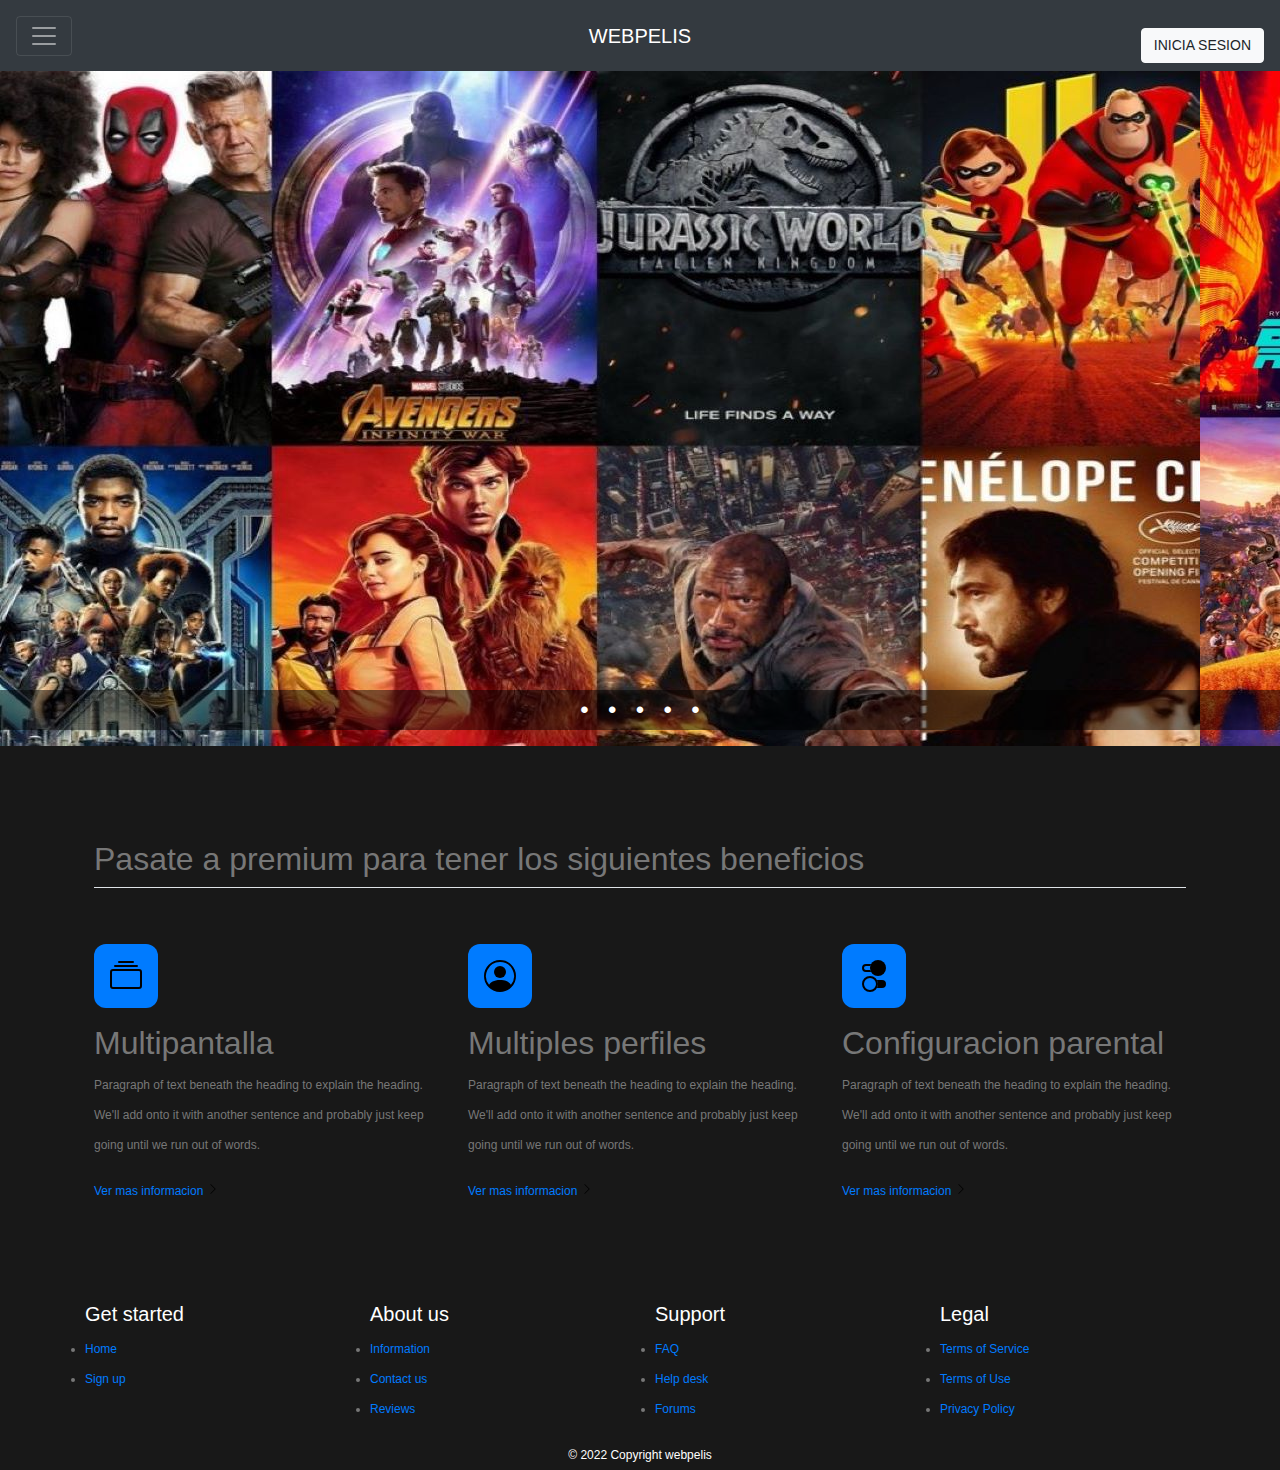
<file: src/index.html>
<!DOCTYPE html>
<html lang="en">
<head>
    <meta charset="UTF-8">
    <meta http-equiv="X-UA-Compatible" content="IE=edge">
    <meta name="viewport" content="width=device-width, initial-scale=1.0">
    <link rel="icon" href="assets/img/unnamed.png">
    <title>Webpelis</title>
    <meta name="description" content="Este sitio es para ver peliculas de todo tipo de genero!">
    <meta name="keywords" content="CINE, PELICULAS, CARTELERA, PELIS, CUEVANA, CINES">
    <link rel="stylesheet" href="https://cdn.jsdelivr.net/npm/bootstrap@4.0.0/dist/css/bootstrap.min.css" integrity="sha384-Gn5384xqQ1aoWXA+058RXPxPg6fy4IWvTNh0E263XmFcJlSAwiGgFAW/dAiS6JXm" crossorigin="anonymous">
    <link rel="stylesheet" href="css/styles.css">
    <script src="https://code.jquery.com/jquery-3.2.1.slim.min.js" integrity="sha384-KJ3o2DKtIkvYIK3UENzmM7KCkRr/rE9/Qpg6aAZGJwFDMVNA/GpGFF93hXpG5KkN" crossorigin="anonymous"></script>
  <script src="https://cdn.jsdelivr.net/npm/popper.js@1.12.9/dist/umd/popper.min.js" integrity="sha384-ApNbgh9B+Y1QKtv3Rn7W3mgPxhU9K/ScQsAP7hUibX39j7fakFPskvXusvfa0b4Q" crossorigin="anonymous"></script>
  <script src="https://cdn.jsdelivr.net/npm/bootstrap@4.0.0/dist/js/bootstrap.min.js" integrity="sha384-JZR6Spejh4U02d8jOt6vLEHfe/JQGiRRSQQxSfFWpi1MquVdAyjUar5+76PVCmYl" crossorigin="anonymous"></script>
  <svg xmlns="http://www.w3.org/2000/svg" style="display: none;">
    <symbol id="bootstrap" viewBox="0 0 118 94">
      <title>Webpelis</title>
      <path fill-rule="evenodd" clip-rule="evenodd" d="M24.509 0c-6.733 0-11.715 5.893-11.492 12.284.214 6.14-.064 14.092-2.066 20.577C8.943 39.365 5.547 43.485 0 44.014v5.972c5.547.529 8.943 4.649 10.951 11.153 2.002 6.485 2.28 14.437 2.066 20.577C12.794 88.106 17.776 94 24.51 94H93.5c6.733 0 11.714-5.893 11.491-12.284-.214-6.14.064-14.092 2.066-20.577 2.009-6.504 5.396-10.624 10.943-11.153v-5.972c-5.547-.529-8.934-4.649-10.943-11.153-2.002-6.484-2.28-14.437-2.066-20.577C105.214 5.894 100.233 0 93.5 0H24.508zM80 57.863C80 66.663 73.436 72 62.543 72H44a2 2 0 01-2-2V24a2 2 0 012-2h18.437c9.083 0 15.044 4.92 15.044 12.474 0 5.302-4.01 10.049-9.119 10.88v.277C75.317 46.394 80 51.21 80 57.863zM60.521 28.34H49.948v14.934h8.905c6.884 0 10.68-2.772 10.68-7.727 0-4.643-3.264-7.207-9.012-7.207zM49.948 49.2v16.458H60.91c7.167 0 10.964-2.876 10.964-8.281 0-5.406-3.903-8.178-11.425-8.178H49.948z"></path>
    </symbol>
    <symbol id="home" viewBox="0 0 16 16">
      <path d="M8.354 1.146a.5.5 0 0 0-.708 0l-6 6A.5.5 0 0 0 1.5 7.5v7a.5.5 0 0 0 .5.5h4.5a.5.5 0 0 0 .5-.5v-4h2v4a.5.5 0 0 0 .5.5H14a.5.5 0 0 0 .5-.5v-7a.5.5 0 0 0-.146-.354L13 5.793V2.5a.5.5 0 0 0-.5-.5h-1a.5.5 0 0 0-.5.5v1.293L8.354 1.146zM2.5 14V7.707l5.5-5.5 5.5 5.5V14H10v-4a.5.5 0 0 0-.5-.5h-3a.5.5 0 0 0-.5.5v4H2.5z"/>
    </symbol>
    <symbol id="speedometer2" viewBox="0 0 16 16">
      <path d="M8 4a.5.5 0 0 1 .5.5V6a.5.5 0 0 1-1 0V4.5A.5.5 0 0 1 8 4zM3.732 5.732a.5.5 0 0 1 .707 0l.915.914a.5.5 0 1 1-.708.708l-.914-.915a.5.5 0 0 1 0-.707zM2 10a.5.5 0 0 1 .5-.5h1.586a.5.5 0 0 1 0 1H2.5A.5.5 0 0 1 2 10zm9.5 0a.5.5 0 0 1 .5-.5h1.5a.5.5 0 0 1 0 1H12a.5.5 0 0 1-.5-.5zm.754-4.246a.389.389 0 0 0-.527-.02L7.547 9.31a.91.91 0 1 0 1.302 1.258l3.434-4.297a.389.389 0 0 0-.029-.518z"/>
      <path fill-rule="evenodd" d="M0 10a8 8 0 1 1 15.547 2.661c-.442 1.253-1.845 1.602-2.932 1.25C11.309 13.488 9.475 13 8 13c-1.474 0-3.31.488-4.615.911-1.087.352-2.49.003-2.932-1.25A7.988 7.988 0 0 1 0 10zm8-7a7 7 0 0 0-6.603 9.329c.203.575.923.876 1.68.63C4.397 12.533 6.358 12 8 12s3.604.532 4.923.96c.757.245 1.477-.056 1.68-.631A7 7 0 0 0 8 3z"/>
    </symbol>
    <symbol id="table" viewBox="0 0 16 16">
      <path d="M0 2a2 2 0 0 1 2-2h12a2 2 0 0 1 2 2v12a2 2 0 0 1-2 2H2a2 2 0 0 1-2-2V2zm15 2h-4v3h4V4zm0 4h-4v3h4V8zm0 4h-4v3h3a1 1 0 0 0 1-1v-2zm-5 3v-3H6v3h4zm-5 0v-3H1v2a1 1 0 0 0 1 1h3zm-4-4h4V8H1v3zm0-4h4V4H1v3zm5-3v3h4V4H6zm4 4H6v3h4V8z"/>
    </symbol>
    <symbol id="people-circle" viewBox="0 0 16 16">
      <path d="M11 6a3 3 0 1 1-6 0 3 3 0 0 1 6 0z"/>
      <path fill-rule="evenodd" d="M0 8a8 8 0 1 1 16 0A8 8 0 0 1 0 8zm8-7a7 7 0 0 0-5.468 11.37C3.242 11.226 4.805 10 8 10s4.757 1.225 5.468 2.37A7 7 0 0 0 8 1z"/>
    </symbol>
    <symbol id="grid" viewBox="0 0 16 16">
      <path d="M1 2.5A1.5 1.5 0 0 1 2.5 1h3A1.5 1.5 0 0 1 7 2.5v3A1.5 1.5 0 0 1 5.5 7h-3A1.5 1.5 0 0 1 1 5.5v-3zM2.5 2a.5.5 0 0 0-.5.5v3a.5.5 0 0 0 .5.5h3a.5.5 0 0 0 .5-.5v-3a.5.5 0 0 0-.5-.5h-3zm6.5.5A1.5 1.5 0 0 1 10.5 1h3A1.5 1.5 0 0 1 15 2.5v3A1.5 1.5 0 0 1 13.5 7h-3A1.5 1.5 0 0 1 9 5.5v-3zm1.5-.5a.5.5 0 0 0-.5.5v3a.5.5 0 0 0 .5.5h3a.5.5 0 0 0 .5-.5v-3a.5.5 0 0 0-.5-.5h-3zM1 10.5A1.5 1.5 0 0 1 2.5 9h3A1.5 1.5 0 0 1 7 10.5v3A1.5 1.5 0 0 1 5.5 15h-3A1.5 1.5 0 0 1 1 13.5v-3zm1.5-.5a.5.5 0 0 0-.5.5v3a.5.5 0 0 0 .5.5h3a.5.5 0 0 0 .5-.5v-3a.5.5 0 0 0-.5-.5h-3zm6.5.5A1.5 1.5 0 0 1 10.5 9h3a1.5 1.5 0 0 1 1.5 1.5v3a1.5 1.5 0 0 1-1.5 1.5h-3A1.5 1.5 0 0 1 9 13.5v-3zm1.5-.5a.5.5 0 0 0-.5.5v3a.5.5 0 0 0 .5.5h3a.5.5 0 0 0 .5-.5v-3a.5.5 0 0 0-.5-.5h-3z"/>
    </symbol>
    <symbol id="collection" viewBox="0 0 16 16">
      <path d="M2.5 3.5a.5.5 0 0 1 0-1h11a.5.5 0 0 1 0 1h-11zm2-2a.5.5 0 0 1 0-1h7a.5.5 0 0 1 0 1h-7zM0 13a1.5 1.5 0 0 0 1.5 1.5h13A1.5 1.5 0 0 0 16 13V6a1.5 1.5 0 0 0-1.5-1.5h-13A1.5 1.5 0 0 0 0 6v7zm1.5.5A.5.5 0 0 1 1 13V6a.5.5 0 0 1 .5-.5h13a.5.5 0 0 1 .5.5v7a.5.5 0 0 1-.5.5h-13z"/>
    </symbol>
    <symbol id="calendar3" viewBox="0 0 16 16">
      <path d="M14 0H2a2 2 0 0 0-2 2v12a2 2 0 0 0 2 2h12a2 2 0 0 0 2-2V2a2 2 0 0 0-2-2zM1 3.857C1 3.384 1.448 3 2 3h12c.552 0 1 .384 1 .857v10.286c0 .473-.448.857-1 .857H2c-.552 0-1-.384-1-.857V3.857z"/>
      <path d="M6.5 7a1 1 0 1 0 0-2 1 1 0 0 0 0 2zm3 0a1 1 0 1 0 0-2 1 1 0 0 0 0 2zm3 0a1 1 0 1 0 0-2 1 1 0 0 0 0 2zm-9 3a1 1 0 1 0 0-2 1 1 0 0 0 0 2zm3 0a1 1 0 1 0 0-2 1 1 0 0 0 0 2zm3 0a1 1 0 1 0 0-2 1 1 0 0 0 0 2zm3 0a1 1 0 1 0 0-2 1 1 0 0 0 0 2zm-9 3a1 1 0 1 0 0-2 1 1 0 0 0 0 2zm3 0a1 1 0 1 0 0-2 1 1 0 0 0 0 2zm3 0a1 1 0 1 0 0-2 1 1 0 0 0 0 2z"/>
    </symbol>
    <symbol id="chat-quote-fill" viewBox="0 0 16 16">
      <path d="M16 8c0 3.866-3.582 7-8 7a9.06 9.06 0 0 1-2.347-.306c-.584.296-1.925.864-4.181 1.234-.2.032-.352-.176-.273-.362.354-.836.674-1.95.77-2.966C.744 11.37 0 9.76 0 8c0-3.866 3.582-7 8-7s8 3.134 8 7zM7.194 6.766a1.688 1.688 0 0 0-.227-.272 1.467 1.467 0 0 0-.469-.324l-.008-.004A1.785 1.785 0 0 0 5.734 6C4.776 6 4 6.746 4 7.667c0 .92.776 1.666 1.734 1.666.343 0 .662-.095.931-.26-.137.389-.39.804-.81 1.22a.405.405 0 0 0 .011.59c.173.16.447.155.614-.01 1.334-1.329 1.37-2.758.941-3.706a2.461 2.461 0 0 0-.227-.4zM11 9.073c-.136.389-.39.804-.81 1.22a.405.405 0 0 0 .012.59c.172.16.446.155.613-.01 1.334-1.329 1.37-2.758.942-3.706a2.466 2.466 0 0 0-.228-.4 1.686 1.686 0 0 0-.227-.273 1.466 1.466 0 0 0-.469-.324l-.008-.004A1.785 1.785 0 0 0 10.07 6c-.957 0-1.734.746-1.734 1.667 0 .92.777 1.666 1.734 1.666.343 0 .662-.095.931-.26z"/>
    </symbol>
    <symbol id="cpu-fill" viewBox="0 0 16 16">
      <path d="M6.5 6a.5.5 0 0 0-.5.5v3a.5.5 0 0 0 .5.5h3a.5.5 0 0 0 .5-.5v-3a.5.5 0 0 0-.5-.5h-3z"/>
      <path d="M5.5.5a.5.5 0 0 0-1 0V2A2.5 2.5 0 0 0 2 4.5H.5a.5.5 0 0 0 0 1H2v1H.5a.5.5 0 0 0 0 1H2v1H.5a.5.5 0 0 0 0 1H2v1H.5a.5.5 0 0 0 0 1H2A2.5 2.5 0 0 0 4.5 14v1.5a.5.5 0 0 0 1 0V14h1v1.5a.5.5 0 0 0 1 0V14h1v1.5a.5.5 0 0 0 1 0V14h1v1.5a.5.5 0 0 0 1 0V14a2.5 2.5 0 0 0 2.5-2.5h1.5a.5.5 0 0 0 0-1H14v-1h1.5a.5.5 0 0 0 0-1H14v-1h1.5a.5.5 0 0 0 0-1H14v-1h1.5a.5.5 0 0 0 0-1H14A2.5 2.5 0 0 0 11.5 2V.5a.5.5 0 0 0-1 0V2h-1V.5a.5.5 0 0 0-1 0V2h-1V.5a.5.5 0 0 0-1 0V2h-1V.5zm1 4.5h3A1.5 1.5 0 0 1 11 6.5v3A1.5 1.5 0 0 1 9.5 11h-3A1.5 1.5 0 0 1 5 9.5v-3A1.5 1.5 0 0 1 6.5 5z"/>
    </symbol>
    <symbol id="gear-fill" viewBox="0 0 16 16">
      <path d="M9.405 1.05c-.413-1.4-2.397-1.4-2.81 0l-.1.34a1.464 1.464 0 0 1-2.105.872l-.31-.17c-1.283-.698-2.686.705-1.987 1.987l.169.311c.446.82.023 1.841-.872 2.105l-.34.1c-1.4.413-1.4 2.397 0 2.81l.34.1a1.464 1.464 0 0 1 .872 2.105l-.17.31c-.698 1.283.705 2.686 1.987 1.987l.311-.169a1.464 1.464 0 0 1 2.105.872l.1.34c.413 1.4 2.397 1.4 2.81 0l.1-.34a1.464 1.464 0 0 1 2.105-.872l.31.17c1.283.698 2.686-.705 1.987-1.987l-.169-.311a1.464 1.464 0 0 1 .872-2.105l.34-.1c1.4-.413 1.4-2.397 0-2.81l-.34-.1a1.464 1.464 0 0 1-.872-2.105l.17-.31c.698-1.283-.705-2.686-1.987-1.987l-.311.169a1.464 1.464 0 0 1-2.105-.872l-.1-.34zM8 10.93a2.929 2.929 0 1 1 0-5.86 2.929 2.929 0 0 1 0 5.858z"/>
    </symbol>
    <symbol id="speedometer" viewBox="0 0 16 16">
      <path d="M8 2a.5.5 0 0 1 .5.5V4a.5.5 0 0 1-1 0V2.5A.5.5 0 0 1 8 2zM3.732 3.732a.5.5 0 0 1 .707 0l.915.914a.5.5 0 1 1-.708.708l-.914-.915a.5.5 0 0 1 0-.707zM2 8a.5.5 0 0 1 .5-.5h1.586a.5.5 0 0 1 0 1H2.5A.5.5 0 0 1 2 8zm9.5 0a.5.5 0 0 1 .5-.5h1.5a.5.5 0 0 1 0 1H12a.5.5 0 0 1-.5-.5zm.754-4.246a.389.389 0 0 0-.527-.02L7.547 7.31A.91.91 0 1 0 8.85 8.569l3.434-4.297a.389.389 0 0 0-.029-.518z"/>
      <path fill-rule="evenodd" d="M6.664 15.889A8 8 0 1 1 9.336.11a8 8 0 0 1-2.672 15.78zm-4.665-4.283A11.945 11.945 0 0 1 8 10c2.186 0 4.236.585 6.001 1.606a7 7 0 1 0-12.002 0z"/>
    </symbol>
    <symbol id="toggles2" viewBox="0 0 16 16">
      <path d="M9.465 10H12a2 2 0 1 1 0 4H9.465c.34-.588.535-1.271.535-2 0-.729-.195-1.412-.535-2z"/>
      <path d="M6 15a3 3 0 1 0 0-6 3 3 0 0 0 0 6zm0 1a4 4 0 1 1 0-8 4 4 0 0 1 0 8zm.535-10a3.975 3.975 0 0 1-.409-1H4a1 1 0 0 1 0-2h2.126c.091-.355.23-.69.41-1H4a2 2 0 1 0 0 4h2.535z"/>
      <path d="M14 4a4 4 0 1 1-8 0 4 4 0 0 1 8 0z"/>
    </symbol>
    <symbol id="tools" viewBox="0 0 16 16">
      <path d="M1 0L0 1l2.2 3.081a1 1 0 0 0 .815.419h.07a1 1 0 0 1 .708.293l2.675 2.675-2.617 2.654A3.003 3.003 0 0 0 0 13a3 3 0 1 0 5.878-.851l2.654-2.617.968.968-.305.914a1 1 0 0 0 .242 1.023l3.356 3.356a1 1 0 0 0 1.414 0l1.586-1.586a1 1 0 0 0 0-1.414l-3.356-3.356a1 1 0 0 0-1.023-.242L10.5 9.5l-.96-.96 2.68-2.643A3.005 3.005 0 0 0 16 3c0-.269-.035-.53-.102-.777l-2.14 2.141L12 4l-.364-1.757L13.777.102a3 3 0 0 0-3.675 3.68L7.462 6.46 4.793 3.793a1 1 0 0 1-.293-.707v-.071a1 1 0 0 0-.419-.814L1 0zm9.646 10.646a.5.5 0 0 1 .708 0l3 3a.5.5 0 0 1-.708.708l-3-3a.5.5 0 0 1 0-.708zM3 11l.471.242.529.026.287.445.445.287.026.529L5 13l-.242.471-.026.529-.445.287-.287.445-.529.026L3 15l-.471-.242L2 14.732l-.287-.445L1.268 14l-.026-.529L1 13l.242-.471.026-.529.445-.287.287-.445.529-.026L3 11z"/>
    </symbol>
    <symbol id="chevron-right" viewBox="0 0 16 16">
      <path fill-rule="evenodd" d="M4.646 1.646a.5.5 0 0 1 .708 0l6 6a.5.5 0 0 1 0 .708l-6 6a.5.5 0 0 1-.708-.708L10.293 8 4.646 2.354a.5.5 0 0 1 0-.708z"/>
    </symbol>
    <symbol id="geo-fill" viewBox="0 0 16 16">
      <path fill-rule="evenodd" d="M4 4a4 4 0 1 1 4.5 3.969V13.5a.5.5 0 0 1-1 0V7.97A4 4 0 0 1 4 3.999zm2.493 8.574a.5.5 0 0 1-.411.575c-.712.118-1.28.295-1.655.493a1.319 1.319 0 0 0-.37.265.301.301 0 0 0-.057.09V14l.002.008a.147.147 0 0 0 .016.033.617.617 0 0 0 .145.15c.165.13.435.27.813.395.751.25 1.82.414 3.024.414s2.273-.163 3.024-.414c.378-.126.648-.265.813-.395a.619.619 0 0 0 .146-.15.148.148 0 0 0 .015-.033L12 14v-.004a.301.301 0 0 0-.057-.09 1.318 1.318 0 0 0-.37-.264c-.376-.198-.943-.375-1.655-.493a.5.5 0 1 1 .164-.986c.77.127 1.452.328 1.957.594C12.5 13 13 13.4 13 14c0 .426-.26.752-.544.977-.29.228-.68.413-1.116.558-.878.293-2.059.465-3.34.465-1.281 0-2.462-.172-3.34-.465-.436-.145-.826-.33-1.116-.558C3.26 14.752 3 14.426 3 14c0-.599.5-1 .961-1.243.505-.266 1.187-.467 1.957-.594a.5.5 0 0 1 .575.411z"/>
    </symbol>
  </svg>
</head>
<body>

    <div class="pos-f-t">
        <div class="collapse" id="navbarToggleExternalContent">
          <div class="bg-dark p-4">
            <h4 class="text-white"><a href="./pages/login.html">Iniciar Sesion</a></h4>
            <span class="text-muted"><a href="./pages/login.html">Inicia Sesion</a> o <a href="./pages/registro.html">registrate</a> para disfrutar de todo el contenido</span>
          </div>
        </div>
        <nav class="navbar navbar-dark bg-dark">
          <button class="navbar-toggler" type="button" data-toggle="collapse" data-target="#navbarToggleExternalContent" aria-controls="navbarToggleExternalContent" aria-expanded="false" aria-label="Toggle navigation">
            <span class="navbar-toggler-icon"></span>
          </button>
          <span class="navbar-brand mb-0 h1" style="position: absolute; left: 50%; transform: translate(-50%);"> <a href="./index.html" style="color: white;"> WEBPELIS</a></span>
          <a class="btn btn-light"  href="./pages/login.html">INICIA SESION</a>
        </nav>
    </div>

          <div class="slider" id="slider">
            <ul class="slides">
              <li class="slide" id="slide1">
                <a href="#">
                  <img src="assets/img/photo1.jpg" alt="photo 1">
                </a>
              </li>
              <li class="slide" id="slide2">
                <a href="#">
                  <img src="assets/img/photo2.jpg" alt="photo 2">
                </a>
              </li>
              <li class="slide" id="slide3">
                <a href="#">
                  <img src="assets/img/photo3.jpg" alt="photo 3">
                </a>
              </li>
              <li class="slide" id="slide4">
                <a href="#">
                  <img src="assets/img/photo4.jpg" alt="photo 4">
                </a>
              </li>
              <li class="slide" id="slide5">
                <a href="#">
                   <img src="assets/img/photo5.jpg" alt="photo 5">
                </a>
              </li>
              <li class="slide">
                <a href="#">
                  <img src="assets/img/photo1.jpg" alt="photo 1">
                </a>
              </li>
            </ul>
            <ul class="slider-controler">
              <li><a href="#slide1">&bullet;</a></li>
              <li><a href="#slide2">&bullet;</a></li>
              <li><a href="#slide3">&bullet;</a></li>
              <li><a href="#slide4">&bullet;</a></li>
              <li><a href="#slide5">&bullet;</a></li>
            </ul>
          </div>
          <br>
          <!--<h1 class="titulo"style="">Bienvenido a WEBPELIS! <br> <a class="subtitulo1">todo el contenido disponible en esta plataforma!</a> </h1>
           AQUI VIENE EL SCROLL DE IMAGENES 
          <h1 class="titulo"> Bienvenido a Webpelis!</h1>-->
      </div>

      <div class="container px-4 py-5" id="featured-3">
        <h2 class="pb-2 border-bottom" id="bordetexto">Pasate a premium para tener los siguientes beneficios</h2>
        <div class="row g-4 py-5 row-cols-1 row-cols-lg-3">
          <div class="feature col">
            <div class="feature-icon bg-primary bg-gradient">
              <svg class="bi" width="1em" height="1em"><use xlink:href="#collection"/></svg>
            </div>
            <h2>Multipantalla</h2>
            <p>Paragraph of text beneath the heading to explain the heading. We'll add onto it with another sentence and probably just keep going until we run out of words.</p>
            <a href="#" class="icon-link">
              Ver mas informacion
              <svg class="bi" width="1em" height="1em"><use xlink:href="#chevron-right"/></svg>
            </a>
          </div>
          <div class="feature col">
            <div class="feature-icon bg-primary bg-gradient">
              <svg class="bi" width="1em" height="1em"><use xlink:href="#people-circle"/></svg>
            </div>
            <h2>Multiples perfiles</h2>
            <p>Paragraph of text beneath the heading to explain the heading. We'll add onto it with another sentence and probably just keep going until we run out of words.</p>
            <a href="#" class="icon-link">
              Ver mas informacion
              <svg class="bi" width="1em" height="1em"><use xlink:href="#chevron-right"/></svg>
            </a>
          </div>
          <div class="feature col">
            <div class="feature-icon bg-primary bg-gradient">
              <svg class="bi" width="1em" height="1em"><use xlink:href="#toggles2"/></svg>
            </div>
            <h2>Configuracion parental</h2>
            <p>Paragraph of text beneath the heading to explain the heading. We'll add onto it with another sentence and probably just keep going until we run out of words.</p>
            <a href="#" class="icon-link">
              Ver mas informacion
              <svg class="bi" width="1em" height="1em"><use xlink:href="#chevron-right"/></svg>
            </a>
          </div>
        </div>
      </div>

          <!-- Aqui muestra todos los beneficios de premium xd 
          <div class="banerpremium">
            <h1 class="subtitulo">Pasate a premium para tener los siguientes beneficios</h1>
          </div>

          <div class="contenedor">
            <div class="row d-flex justify-content-center">
  
              <div class="card text-black bg-warning mb-3 gold" style="max-width: 18rem; margin: 5px;">
                <div class="card-header ">Ejecución sin conexión:</div>
                <div class="card-body">
                  <h5 class="card-title">Danger card title</h5>
                  <p class="card-text">Some quick example text to build on the card title and make up the bulk of the card's content.</p>
                </div>
              </div>

              <div class="card text-black bg-warning mb-3" style="max-width: 18rem;margin: 5px;">
                <div class="card-header">Ejecución sin conexión:</div>
                <div class="card-body">
                  <h5 class="card-title">Danger card title</h5>
                  <p class="card-text">Some quick example text to build on the card title and make up the bulk of the card's content.</p>
                </div>
              </div>
              <div class="card text-black bg-warning mb-3" style="max-width: 18rem;margin: 5px;">
                <div class="card-header negrita">Ejecución sin conexión:</div>
                <div class="card-body">
                  <h5 class="card-title">Danger card title</h5>
                  <p class="card-text">Some quick example text to build on the card title and make up the bulk of the card's content.</p>
                </div>
              </div>
              <div class="card text-black bg-warning mb-3" style="max-width: 18rem;margin: 5px;">
                <div class="card-header negrita">Ejecución sin conexión:</div>
                <div class="card-body">
                  <h5 class="card-title">Danger card title</h5>
                  <p class="card-text">Some quick example text to build on the card title and make up the bulk of the card's content.</p>
                </div>
              </div>

              <div class="card text-black bg-warning mb-3" style="max-width: 18rem; margin: 5px;">
                <div class="card-header negrita">Ejecución sin conexión:</div>
                <div class="card-body">
                  <h5 class="card-title">Danger card title</h5>
                  <p class="card-text">Some quick example text to build on the card title and make up the bulk of the card's content.</p>
                </div>
              </div>

              <div class="card text-black bg-warning mb-3" style="max-width: 18rem;margin: 5px;">
                <div class="card-header negrita">Ejecución sin conexión:</div>
                <div class="card-body">
                  <h5 class="card-title">Danger card title</h5>
                  <p class="card-text">Some quick example text to build on the card title and make up the bulk of the card's content.</p>
                </div>
              </div>
  
  
            </div>
            
          </div>-->
      
      <footer class="page-footer dark">
          <!-- Aqui va el pie de la pagina-->
        <div class="container">
            <div class="row">
                <div class="col-sm-3">
                    <h5 class="h5footer">Get started</h5>
                    <ul>
                        <li><a href="../index.php">Home</a></li>
                        <li><a href="#">Sign up</a></li>
                    </ul>
                </div>
                <div class="col-sm-3">
                    <h5 class="h5footer">About us</h5>
                    <ul>
                        <li><a href="#">Information</a></li>
                        <li><a href="#">Contact us</a></li>
                        <li><a href="#">Reviews</a></li>
                    </ul>
                </div>
                <div class="col-sm-3">
                    <h5 class="h5footer">Support</h5>
                    <ul>
                        <li><a href="#">FAQ</a></li>
                        <li><a href="#">Help desk</a></li>
                        <li><a href="#">Forums</a></li>
                    </ul>
                </div>
                <div class="col-sm-3">
                    <h5 class="h5footer">Legal</h5>
                    <ul>
                        <li><a href="#">Terms of Service</a></li>
                        <li><a href="#">Terms of Use</a></li>
                        <li><a href="#">Privacy Policy</a></li>
                    </ul>
                </div>
            </div>
        </div>
        <div class="footer-copyright">
            <p class="copyright">© 2022 Copyright webpelis</p>
        </div>
    </footer>
</body>
</html>
</file>
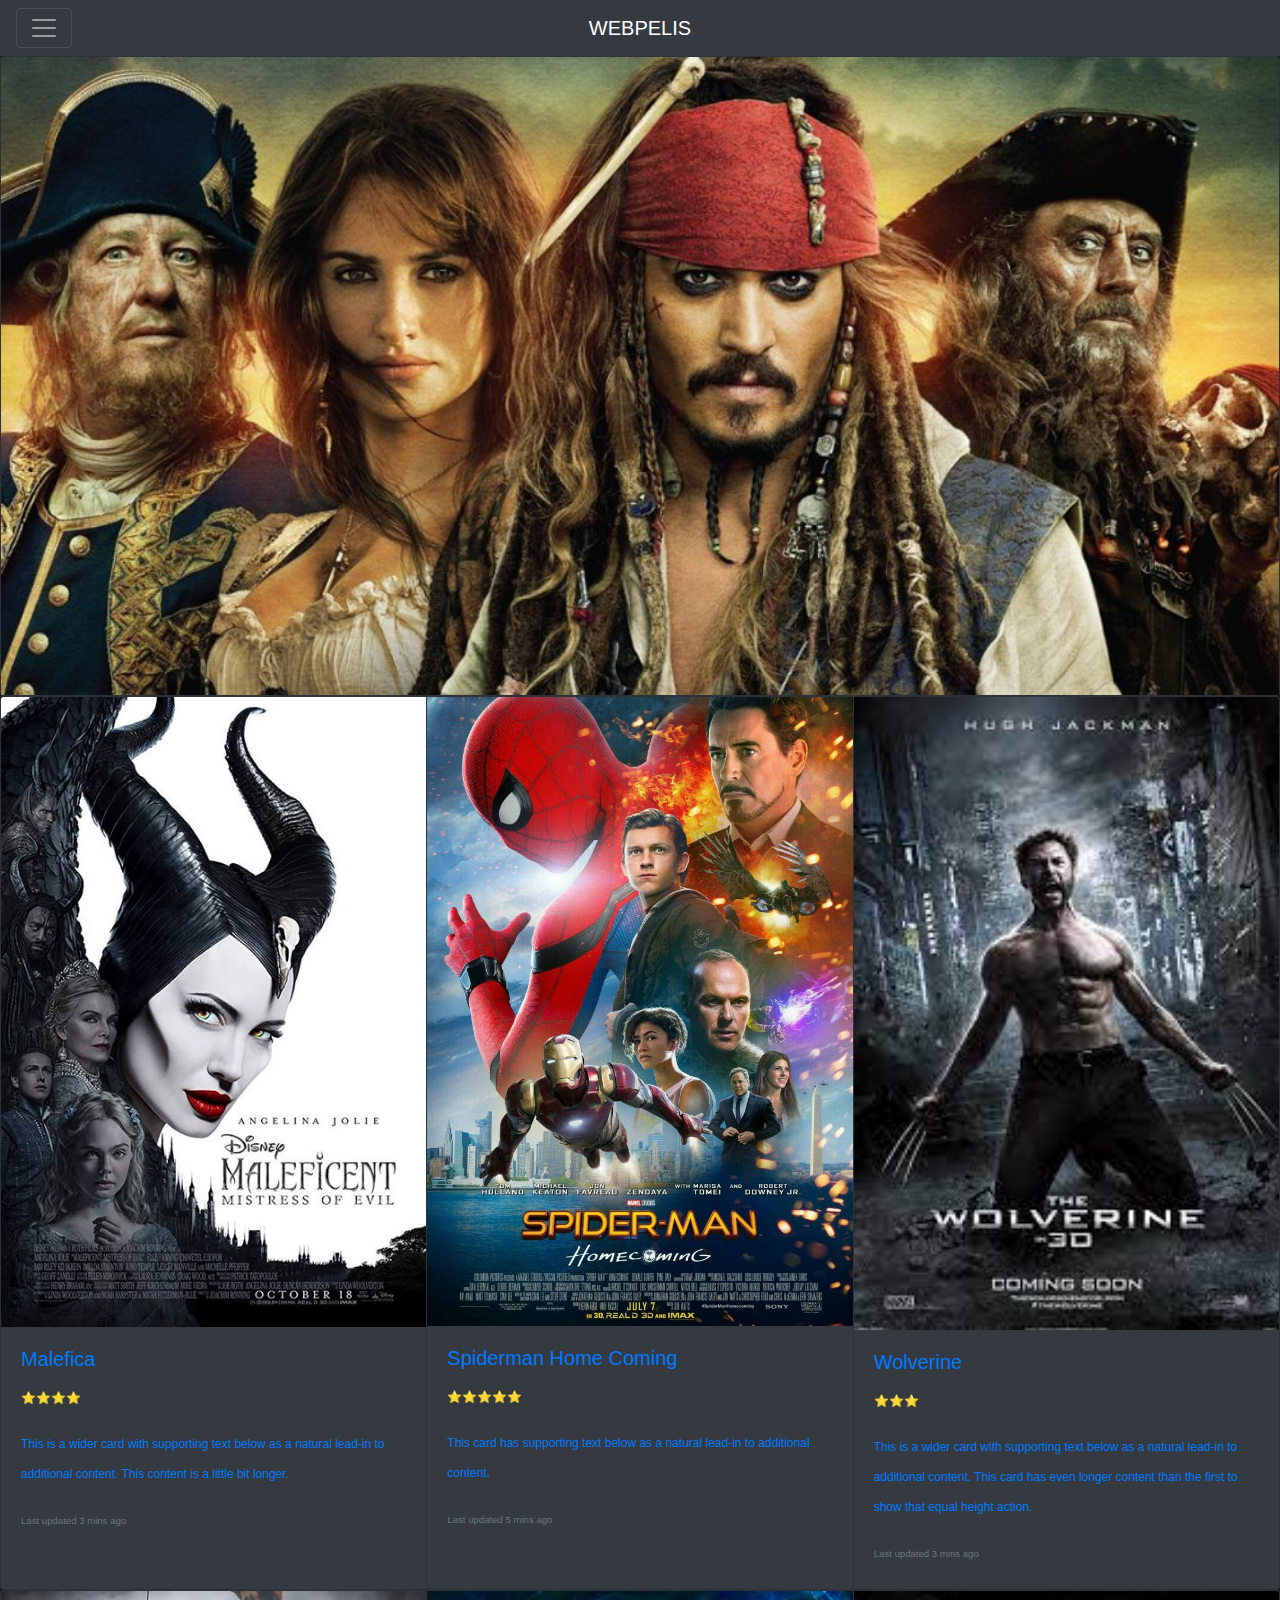
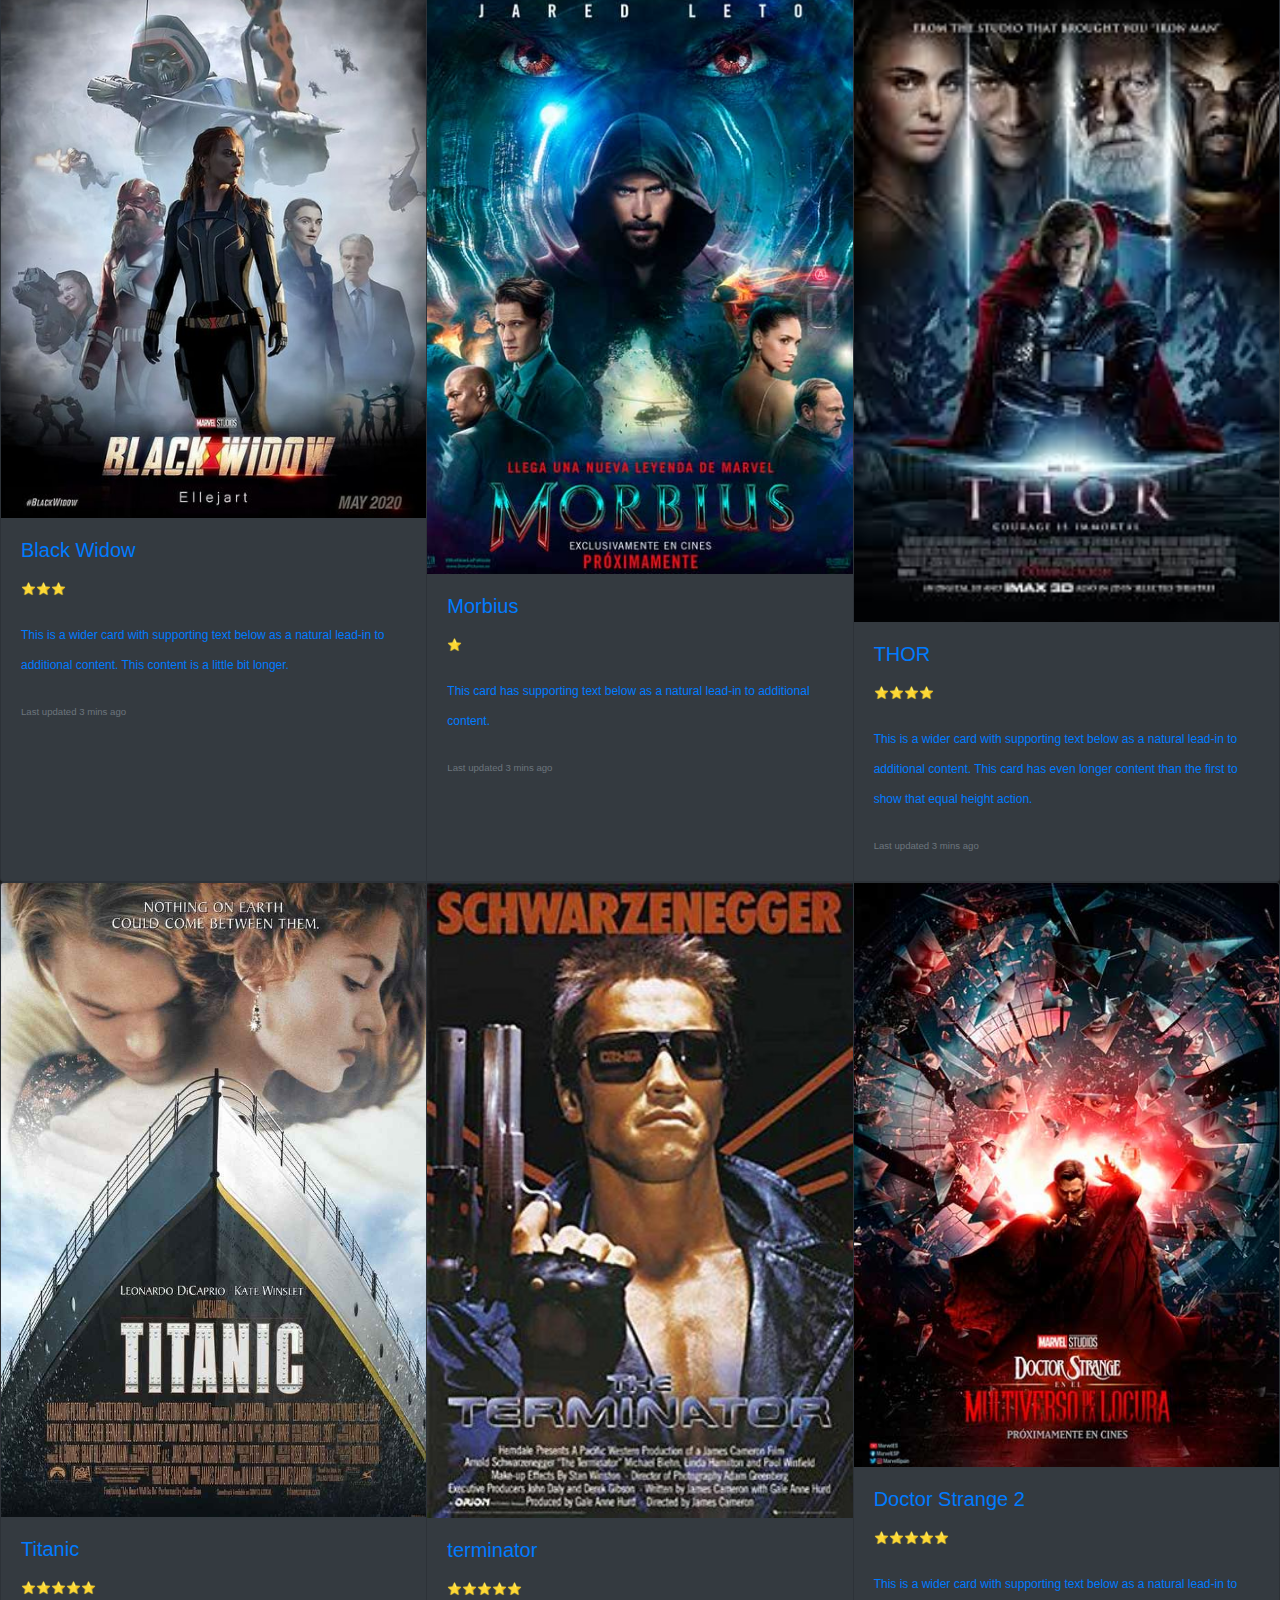
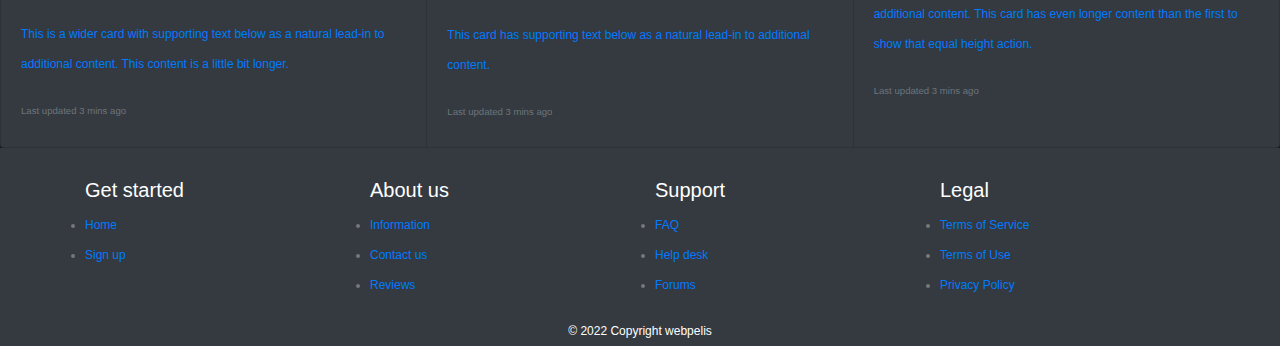
<file: src/pages/catalogo.html>
<!DOCTYPE html>
<html lang="en">
<head>
    <meta charset="UTF-8">
    <meta http-equiv="X-UA-Compatible" content="IE=edge">
    <meta name="viewport" content="width=device-width, initial-scale=1.0">
    <link rel="icon" href="assets/img/unnamed.png">
    <title>Catalogo - webpelis</title>
    <link rel="stylesheet" href="https://cdn.jsdelivr.net/npm/bootstrap@4.0.0/dist/css/bootstrap.min.css" integrity="sha384-Gn5384xqQ1aoWXA+058RXPxPg6fy4IWvTNh0E263XmFcJlSAwiGgFAW/dAiS6JXm" crossorigin="anonymous">
    <link rel="stylesheet" href="../css/styles.css">
    <script src="https://code.jquery.com/jquery-3.2.1.slim.min.js" integrity="sha384-KJ3o2DKtIkvYIK3UENzmM7KCkRr/rE9/Qpg6aAZGJwFDMVNA/GpGFF93hXpG5KkN" crossorigin="anonymous"></script>
<script src="https://cdn.jsdelivr.net/npm/popper.js@1.12.9/dist/umd/popper.min.js" integrity="sha384-ApNbgh9B+Y1QKtv3Rn7W3mgPxhU9K/ScQsAP7hUibX39j7fakFPskvXusvfa0b4Q" crossorigin="anonymous"></script>
<script src="https://cdn.jsdelivr.net/npm/bootstrap@4.0.0/dist/js/bootstrap.min.js" integrity="sha384-JZR6Spejh4U02d8jOt6vLEHfe/JQGiRRSQQxSfFWpi1MquVdAyjUar5+76PVCmYl" crossorigin="anonymous"></script>
</head>
<body>
    <div class="pos-f-t">
        <div class="collapse" id="navbarToggleExternalContent">
          <div class="bg-dark p-4">
            <h4 class="text-white"><a href="login.html">Iniciar Sesion</a></h4>
            <span class="text-muted"><a href="login.html">Inicia Sesion</a> o <a href="registro.html">registrate</a> para disfrutar de todo el contenido</span>
          </div>
        </div>
        <nav class="navbar navbar-dark bg-dark">
          <button class="navbar-toggler" type="button" data-toggle="collapse" data-target="#navbarToggleExternalContent" aria-controls="navbarToggleExternalContent" aria-expanded="false" aria-label="Toggle navigation">
            <span class="navbar-toggler-icon"></span>
          </button>
          <span class="navbar-brand mb-0 h1" style="position: absolute; left: 50%; transform: translate(-50%);"> <a href="../index.html" style="color: white;"> WEBPELIS</a></span>
        </nav>
    </div>
    <div class="card-group">
      <a class="card bg-dark" href="descripcion.html">
      <img class="card-img-top" src="../assets/img/p_piratas1.jpg" alt="Card image cap">
    </a>
    </div>
    
    <div class="card-group" id="cards">
        <a class="cardtransition card bg-dark" href="descripcion.html">
          <img class="card-img-top" src="../assets/img/malefica.jpg" alt="Card image cap">
          <div class="card-body">
            <h5 class="card-title">Malefica</h5>
            <p class="card-text">⭐⭐⭐⭐</p>
            <p class="card-text">This is a wider card with supporting text below as a natural lead-in to additional content. This content is a little bit longer.</p>
            <p class="card-text"><small class="text-muted">Last updated 3 mins ago</small></p>
          </div>
        </a>
        <a class="cardtransition card bg-dark" href="descripcion.html">
          <img class="card-img-top" src="../assets/img/spidermanhc.jpg" alt="Card image cap">
          <div class="card-body">
            <h5 class="card-title">Spiderman Home Coming</h5>
            <p class="card-text">⭐⭐⭐⭐⭐</p>
            <p class="card-text">This card has supporting text below as a natural lead-in to additional content.</p>
            <p class="card-text"><small class="text-muted">Last updated 5 mins ago</small></p>
          </div>
        </a>
        <a class="cardtransition card bg-dark" href="descripcion.html">
          <img class="card-img-top" src="../assets/img/thewolverine.jpg" alt="Card image cap">
          <div class="card-body">
            <h5 class="card-title">Wolverine</h5>
            <p class="card-text">⭐⭐⭐</p>
            <p class="card-text">This is a wider card with supporting text below as a natural lead-in to additional content. This card has even longer content than the first to show that equal height action.</p>
            <p class="card-text"><small class="text-muted">Last updated 3 mins ago</small></p>
          </div>
        </a>
      </div>
      <div id="cards" class="card-group">
        <a class="cardtransition card bg-dark" href="descripcion.html">
          <img class="card-img-top" src="../assets/img/bxw.jpg" alt="Card image cap">
          <div class="card-body">
            <h5 class="card-title">Black Widow</h5>
            <p class="card-text">⭐⭐⭐</p>
            <p class="card-text">This is a wider card with supporting text below as a natural lead-in to additional content. This content is a little bit longer.</p>
            <p class="card-text"><small class="text-muted">Last updated 3 mins ago</small></p>
          </div>
        </a>
        <a class="cardtransition card bg-dark" href="descripcion.html">
          <img class="card-img-top" src="../assets/img/morbius.jpg" alt="Card image cap">
          <div class="card-body">
            <h5 class="card-title">Morbius</h5>
            <p class="card-text">⭐</p>
            <p class="card-text">This card has supporting text below as a natural lead-in to additional content.</p>
            <p class="card-text"><small class="text-muted">Last updated 3 mins ago</small></p>
          </div>
        </a>
        <a class="cardtransition card bg-dark" href="descripcion.html">
          <img class="card-img-top" src="../assets/img/thor.jpg" alt="Card image cap">
          <div class="card-body">
            <h5 class="card-title">THOR</h5>
            <p class="card-text">⭐⭐⭐⭐</p>
            <p class="card-text">This is a wider card with supporting text below as a natural lead-in to additional content. This card has even longer content than the first to show that equal height action.</p>
            <p class="card-text"><small class="text-muted">Last updated 3 mins ago</small></p>
          </div>
        </a>
      </div>
      <div id="cards" class="card-group">
        <a class="cardtransition card bg-dark" href="descripcion.html">
          <img class="card-img-top" src="../assets/img/titanic.jpg" alt="Card image cap">
          <div class="card-body">
            <h5 class="card-title">Titanic</h5>
            <p class="card-text">⭐⭐⭐⭐⭐</p>
            <p class="card-text">This is a wider card with supporting text below as a natural lead-in to additional content. This content is a little bit longer.</p>
            <p class="card-text"><small class="text-muted">Last updated 3 mins ago</small></p>
          </div>
        </a>
        <a class="cardtransition card bg-dark" href="descripcion.html">
          <img class="card-img-top" src="../assets/img/terminator.jpg" alt="Card image cap">
          <div class="card-body">
            <h5 class="card-title">terminator</h5>
            <p class="card-text">⭐⭐⭐⭐⭐</p>
            <p class="card-text">This card has supporting text below as a natural lead-in to additional content.</p>
            <p class="card-text"><small class="text-muted">Last updated 3 mins ago</small></p>
          </div>
        </a>
        <a class="cardtransition card bg-dark" href="descripcion.html">
          <img class="card-img-top" src="../assets/img/drstrange2.jpg" alt="Card image cap">
          <div class="card-body">
            <h5 class="card-title">Doctor Strange 2</h5>
            <p class="card-text">⭐⭐⭐⭐⭐</p>
            <p class="card-text">This is a wider card with supporting text below as a natural lead-in to additional content. This card has even longer content than the first to show that equal height action.</p>
            <p class="card-text"><small class="text-muted">Last updated 3 mins ago</small></p>
          </div>
        </a>
      </div>
      
    <footer class="page-footer bg-dark">
    </br>
        <!-- Aqui va el pie de la pagina-->
      <div class="container">
          <div class="row">
              <div class="col-sm-3">
                  <h5 class="h5footer">Get started</h5>
                  <ul>
                      <li><a href="../index.php">Home</a></li>
                      <li><a href="#">Sign up</a></li>
                  </ul>
              </div>
              <div class="col-sm-3">
                  <h5 class="h5footer">About us</h5>
                  <ul>
                      <li><a href="#">Information</a></li>
                      <li><a href="#">Contact us</a></li>
                      <li><a href="#">Reviews</a></li>
                  </ul>
              </div>
              <div class="col-sm-3">
                  <h5 class="h5footer">Support</h5>
                  <ul>
                      <li><a href="#">FAQ</a></li>
                      <li><a href="#">Help desk</a></li>
                      <li><a href="#">Forums</a></li>
                  </ul>
              </div>
              <div class="col-sm-3">
                  <h5 class="h5footer">Legal</h5>
                  <ul>
                      <li><a href="#">Terms of Service</a></li>
                      <li><a href="#">Terms of Use</a></li>
                      <li><a href="#">Privacy Policy</a></li>
                  </ul>
              </div>
          </div>
      </div>
      <div class="footer-copyright">
          <p class="copyright">© 2022 Copyright webpelis</p>
      </div>
  </footer>
</body>
</html>
</file>
<file: src/css/styles.css>
.titulo {
    font-weight: lighter;
    font-size:  60px;
	text-align:center; 
	position: absolute;
	width: 100%; 
	top: 6%; 
	color: white;
}
.subtitulo {
	border-color: goldenrod;
	padding-top: 20px;
	padding-bottom: 20px;
    color: goldenrod;
    font-weight: bold;
    font-size:  30px;
	text-align: center;
	border-width: 5px;
	border-style: solid;
	border-color: goldenrod;
	border-radius: 50px;
	padding: 2%;
}

.negrita {
	font-weight: lighter;
}

.contenedor{
	margin: 12px;
	padding: 5%;
	border-style: solid;
	border-width: 5px;
	border-color: goldenrod;
	border-radius: 80px;
	
}
.h5footer{
	color: white;
}
.copyright {
	color: white;
	text-align: center;
}
/*
=========================== FLEXBOX PARA EL BANNER PREMIUM EN INDEX ====================
*/
.banerpremium{
	display: flex;
	text-align: center;
	justify-content: center;
	
}
/*
----------------SLIDE-----------------------

========================= KEYFRAME PARA EL SLIDE=================================
*/
@keyframes slide {
	0% { transform: translateX(0); }
	10% { transform: translateX(0); }

	15% { transform: translateX(-100%); }
	30% { transform: translateX(-100%); }

	35% { transform: translateX(-200%); }
	50% { transform: translateX(-200%); }

	55% { transform: translateX(-300%); }
	70% { transform: translateX(-300%); }

	75% { transform: translateX(-400%); }
	90% { transform: translateX(-400%); }

	95% { transform: translateX(-500%); }
	100% { transform: translateX(-500%); }
}

* { box-sizing: border-box; }

html { scroll-behavior: smooth; }

body {
	font-family: sans-serif;
	background-color: rgb(24, 24, 24);
}

.wrapper {
	max-width: 1200px;
	margin: 0 auto;
}

.slider {
	position: relative;
}

.slides {
	position: relative;
	display: flex;
	overflow: hidden;
    list-style: none;
}

.slide {
	width: 100vw;
	flex-shrink: 0;
	animation-name: slide;
	animation-duration: 20s;
	animation-iteration-count: infinite;
	animation-timing-function: linear;
}

.slides:hover .slide {
	animation-play-state: paused;
}

.slide img {
	width: 100%;
    top: 100%;
    height: 100%;
	vertical-align: top;
}

.slide a {
    
	width: 100%;
	display: inline-block;
	position: relative;
}

.caption {
    
	color: white;
	text-shadow: 1px 1px black;
	font-size: 8vw;
	position: absolute;
	bottom: 8vw;
	right: 4vw;
}

.slide:target {
    
	animation-name: none;
	position: absolute;
	left: 0;
	top: 0;
	right: 0;
	bottom: 0;
	z-index: 50;
	border-bottom: 120px;
}

.slider-controler {
    
	position: absolute;
	left: 0;
	right: 0;
	bottom: 0;
	text-align: center;
	padding: 5px;
	background-color: rgba(0,0,0,0.5);
	z-index: 100;
}

.slider-controler li {
    
	margin: 0 0.5rem;
	display: inline-block;
	vertical-align: top;
}

.slider-controler a {
    
	display: inline-block;
	vertical-align: top;
	text-decoration: none;
	color: white;
	font-size: 1.5rem;
}
/*

================================== APLICANDO MEDIA QUERIES PARA LAS PAGINAS ========================================


*/
@media only screen and (min-width: 1200px) {
	.slide {
        
		width: 1200px;
	}

	.caption {
        background-color: black;
        position: -ms-page;
        color: white;
		font-size: 96px;
		bottom: 96px;
		right: 50px;
	}
}
.subtitulo1{
	font-size: 20px;
	color: white;
}
/*
------------------------login
*/

.contenedorlog{
	padding-bottom: 150%;
}
html,body { 
	height: 100%; 
}

.global-container{
	height:100%;
	display: flex;
	align-items: center;
	justify-content: center;
}

form{
	padding-top: 10px;
	font-size: 14px;
	margin-top: 30px;
}

.card-title{ font-weight:300; }

.btn{
	font-size: 14px;
	margin-top:20px;
}


.login-form{ 
	width:330px;
	margin:20px;
}

.sign-up{
	text-align:center;
	padding:20px 0 0;
}

.alert{
	margin-bottom:-30px;
	font-size: 13px;
	margin-top:20px;
}

/*------------------------PARA EL FORMULARIO DE REGISTRO--------*/
@import url(https://fonts.googleapis.com/css?family=Open+Sans:400italic,400,300,600);

* {
	margin:0;
	padding:0;
	box-sizing:border-box;
	-webkit-box-sizing:border-box;
	-moz-box-sizing:border-box;
	-webkit-font-smoothing:antialiased;
	-moz-font-smoothing:antialiased;
	-o-font-smoothing:antialiased;
	text-rendering:optimizeLegibility;
}

body {
	font-family:"Open Sans", Helvetica, Arial, sans-serif;
	font-weight:300;
	font-size: 12px;
	line-height:30px;
	color:#777;
}

.container {
	width:100%;
	margin:0 auto;
	position:relative;
}

#contact input[type="text"], #contact input[type="email"], #contact input[type="tel"], #contact input[type="url"], #contact textarea, #contact button[type="submit"] { font:400 12px/16px "Open Sans", Helvetica, Arial, sans-serif; }

#contact {
	padding:25px;
	margin:50px ;
}

.form-r{
	border-radius: 5px;
}

.container1{
	border-radius: 20px;
	height:100%;
	display: flex;
	align-items: center;
	justify-content: center;
	
}

#contact h3 {
	color: white;
	text-align: center;
	display: block;
	font-size: 30px;
	font-weight: 400;
}

#contact h4 {
	text-align: center;
	margin:5px 0 15px;
	display:block;
	font-size:13px;
}

fieldset {
	border: medium none !important;
	margin: 0 0 10px;
	min-width: 100%;
	padding: 0;
	width: 100%;
}

#contact input[type="text"], #contact input[type="email"], #contact input[type="tel"], #contact input[type="url"], #contact textarea {
	width:100%;
	border:1px solid #CCC;
	background:#FFF;
	margin:0 0 5px;
	padding:10px;
}

#contact input[type="text"]:hover, #contact input[type="email"]:hover, #contact input[type="tel"]:hover, #contact input[type="url"]:hover, #contact textarea:hover {
	-webkit-transition:border-color 0.3s ease-in-out;
	-moz-transition:border-color 0.3s ease-in-out;
	transition:border-color 0.3s ease-in-out;
	border:1px solid #AAA;
}

#contact textarea {
	height:100px;
	max-width:100%;
  resize:none;
}

#contact button[type="submit"] {
	cursor:pointer;
	width:100%;
	border:none;
	background:#0CF;
	color:#FFF;
	margin:0 0 5px;
	padding:10px;
	font-size:15px;
}

#contact button[type="submit"]:hover {
	background:#09C;
	-webkit-transition:background 0.3s ease-in-out;
	-moz-transition:background 0.3s ease-in-out;
	transition:background-color 0.3s ease-in-out;
}

#contact button[type="submit"]:active { box-shadow:inset 0 1px 3px rgba(0, 0, 0, 0.5); }

#contact input:focus, #contact textarea:focus {
	outline:0;
	border:1px solid #999;
}
::-webkit-input-placeholder {
 color:#888;
}
:-moz-placeholder {
 color:#888;
}
::-moz-placeholder {
 color:#888;
}
:-ms-input-placeholder {
 color:#888;
}


/*




*/
a{
	text-decoration: none !important;
}


/*

          TRANSICIONES

*/
/*suaviza la seleccion de pelicula*/
#cards .cardtransition {
    transition-property: all;
    transition-duration: 1.25s;
    transition-timing-function: ease; 
    transition-delay: initial; 
}

#login {
	transition:
  background ease 1.25s, 
  border-radius ease-in 3s, 
  width ease 0.25s;
}

.feature-icon {
	display: inline-flex;
	align-items: center;
	justify-content: center;
	width: 4rem;
	height: 4rem;
	margin-bottom: 1rem;
	font-size: 2rem;
	color: #fff;
	border-radius: .75rem;
  }
  
/*-------------------------------MIXIN BORDES---------------------------------------------*/


@mixin bordes($color, $width) {
	border: $width solid $color;
  }
.bordetexto {
	@include bordes(yellow,1px);
}
</file>
